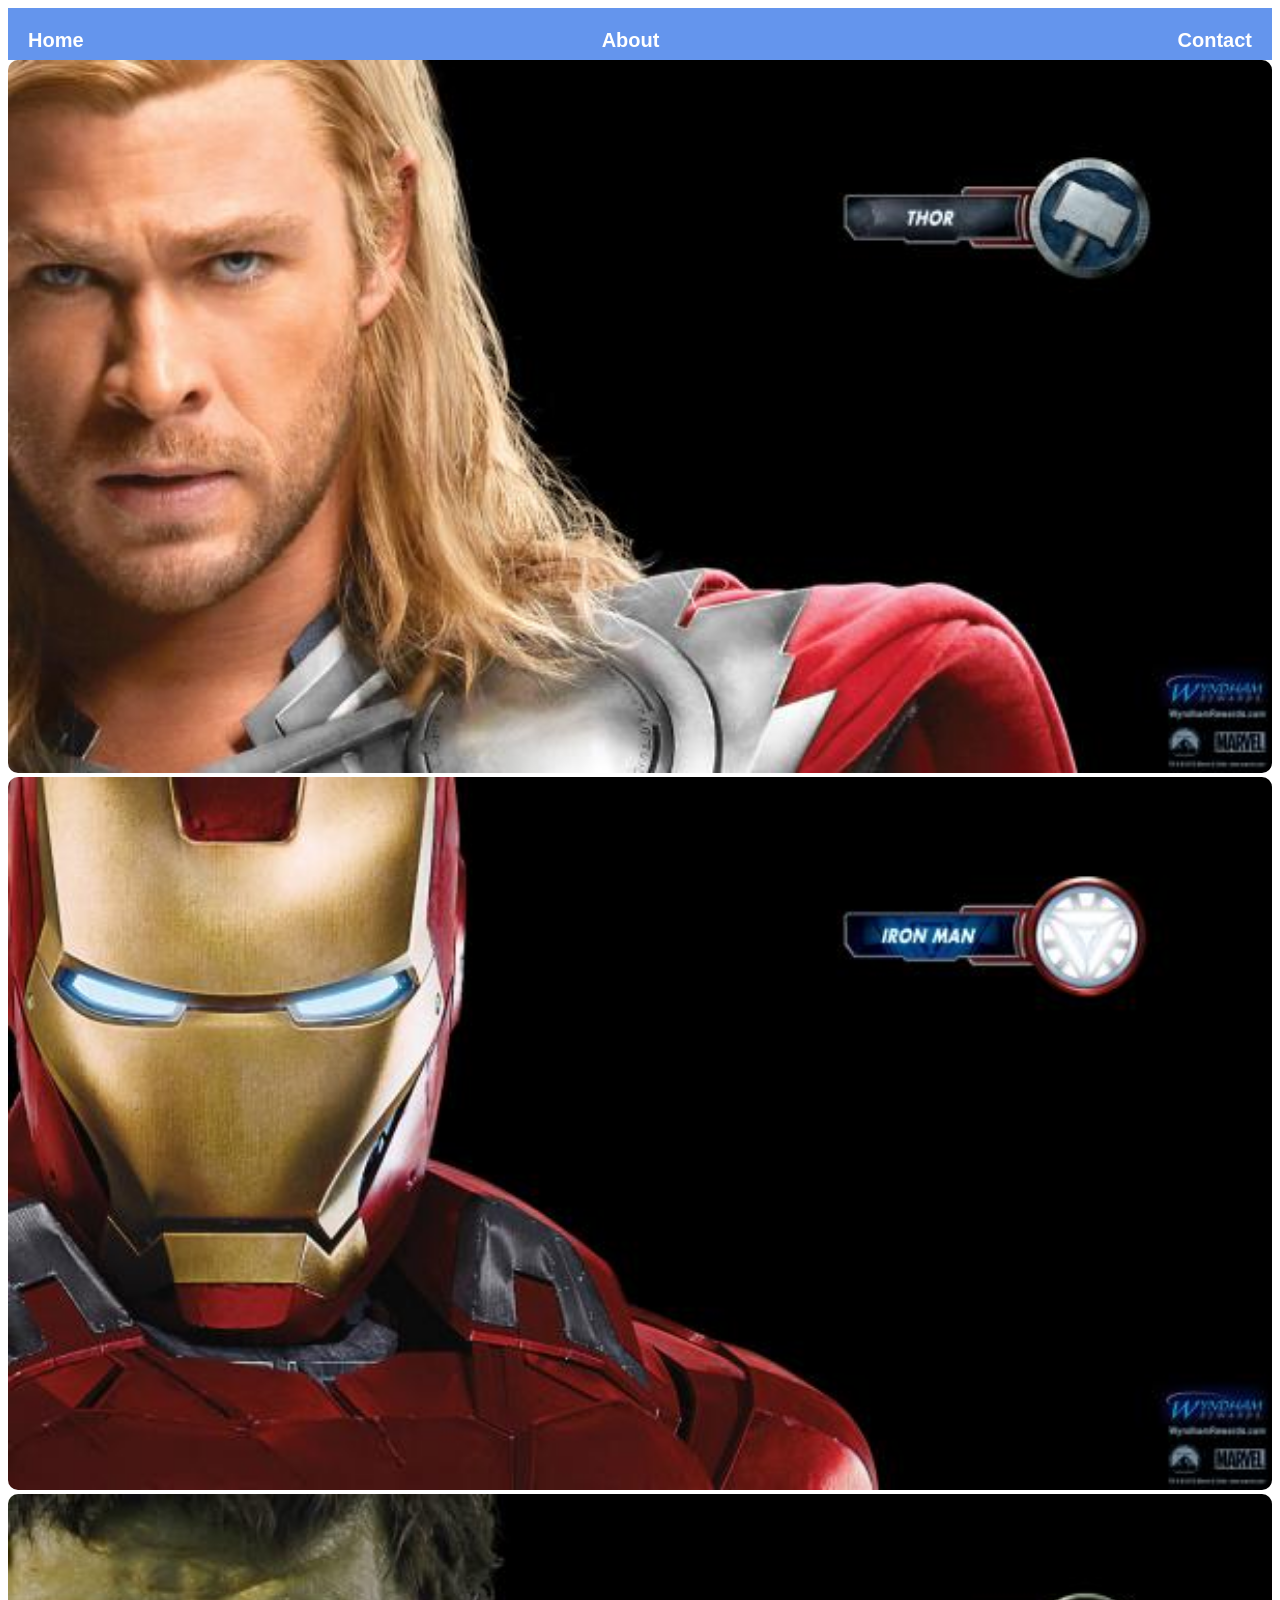
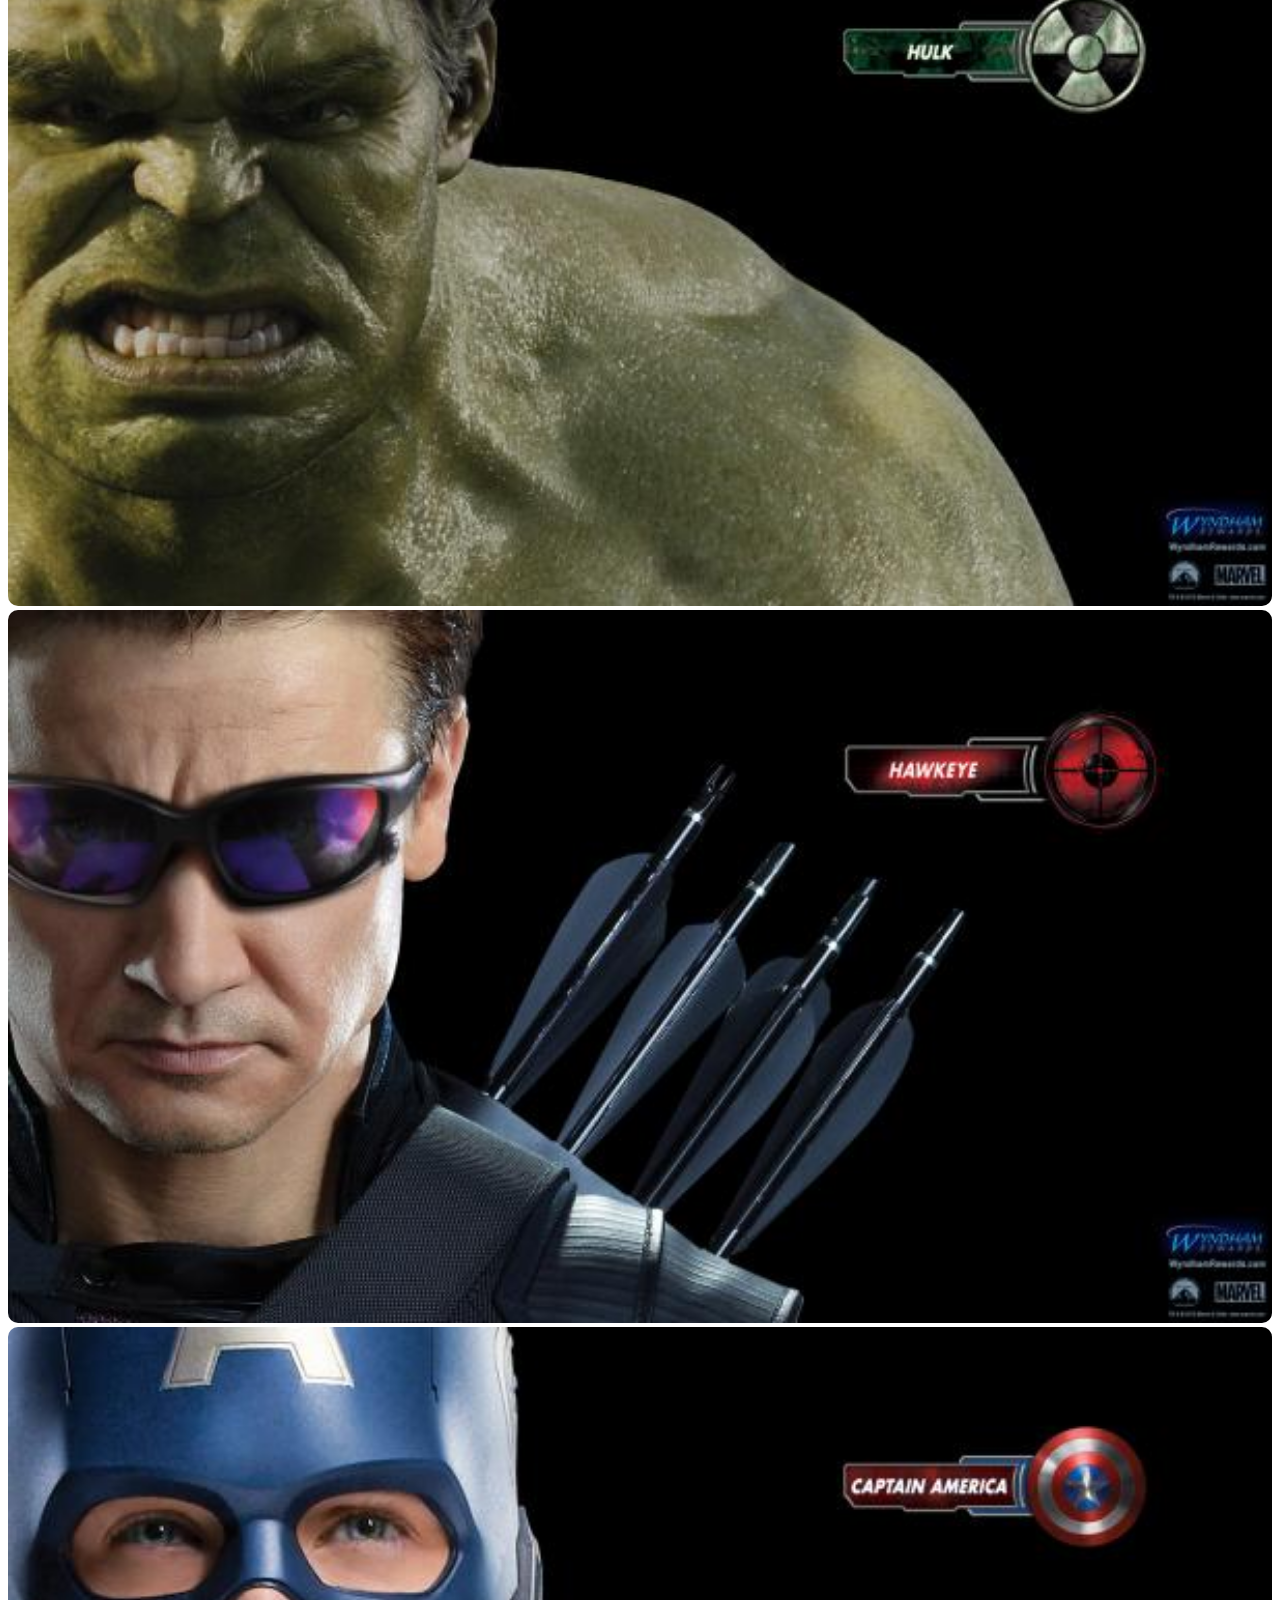
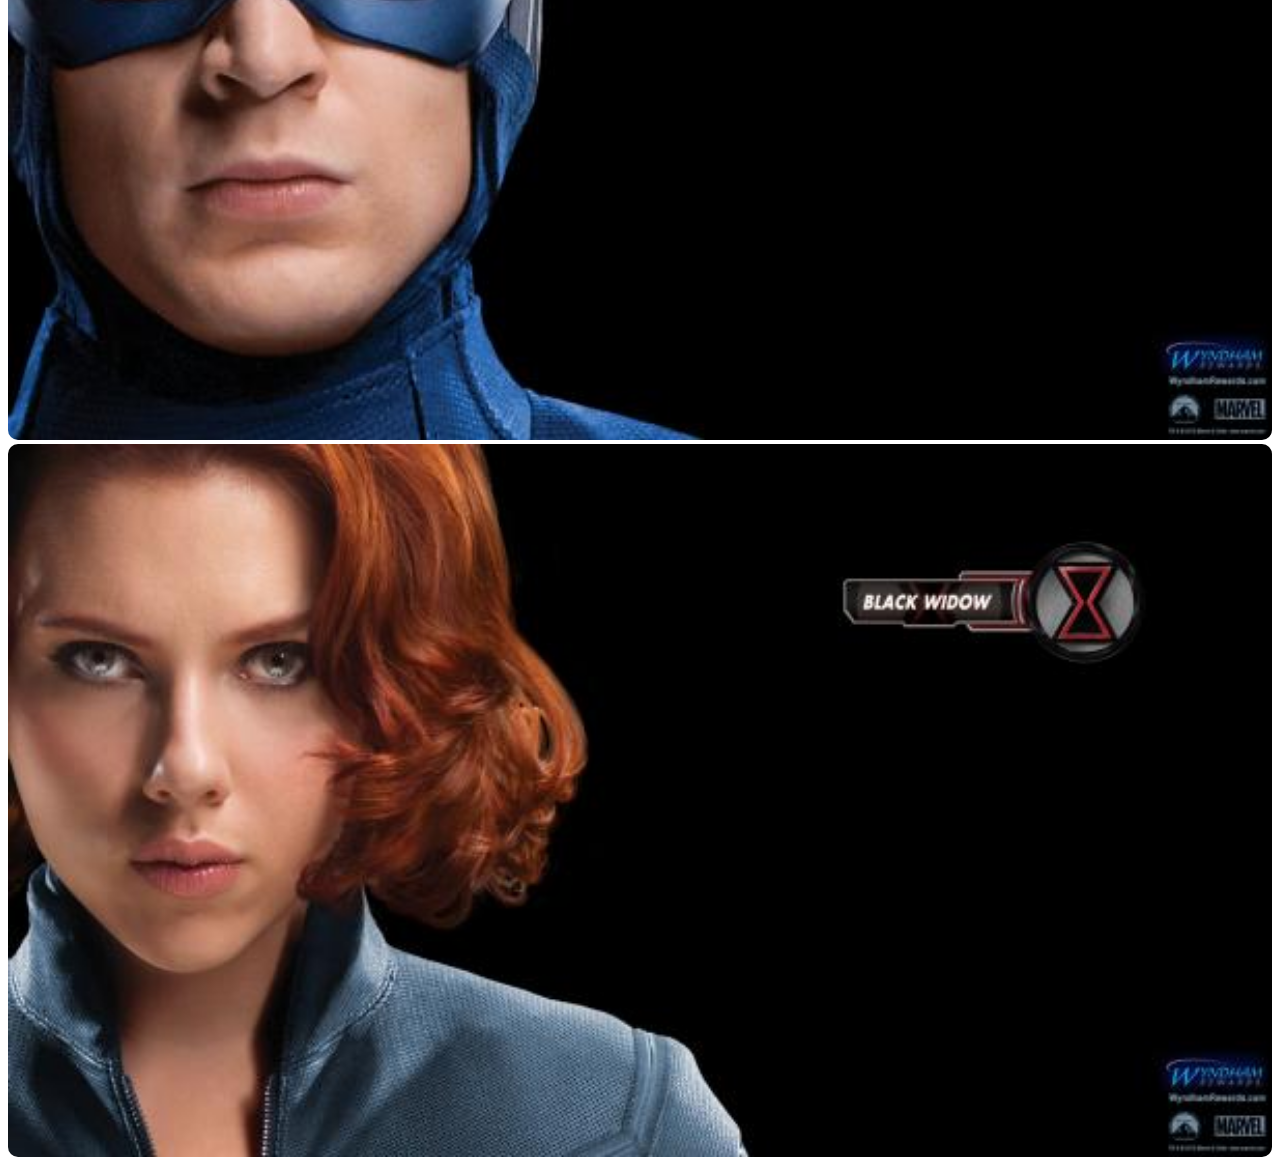
<file: index.html>
<!DOCTYPE html>
<html>
    <head>
        <link rel="stylesheet" href="style.css">
    </head>
    <body>
        <div id="menu">
            <a href="index.html">Home</a>
            <a href="about.html">About</a>
            <a href="contact.html">Contact</a>
        </div>
        <div class="gallery">
            <a href="avenger-1.html"><img src="images/avengers_01.jpg"/></a>
            <a href="avenger-2.html"><img src="images/avengers_02.jpg"/></a>
            <a href="avenger-3.html"><img src="images/avengers_03.jpg"/></a>
            <a href="avenger-4.html"><img src="images/avengers_04.jpg"/></a>
            <a href="avenger-5.html"><img src="images/avengers_05.jpg"/></a>
            <a href="avenger-6.html"><img src="images/avengers_06.jpg"/></a>
        </div>
    </body>
</html>
</file>
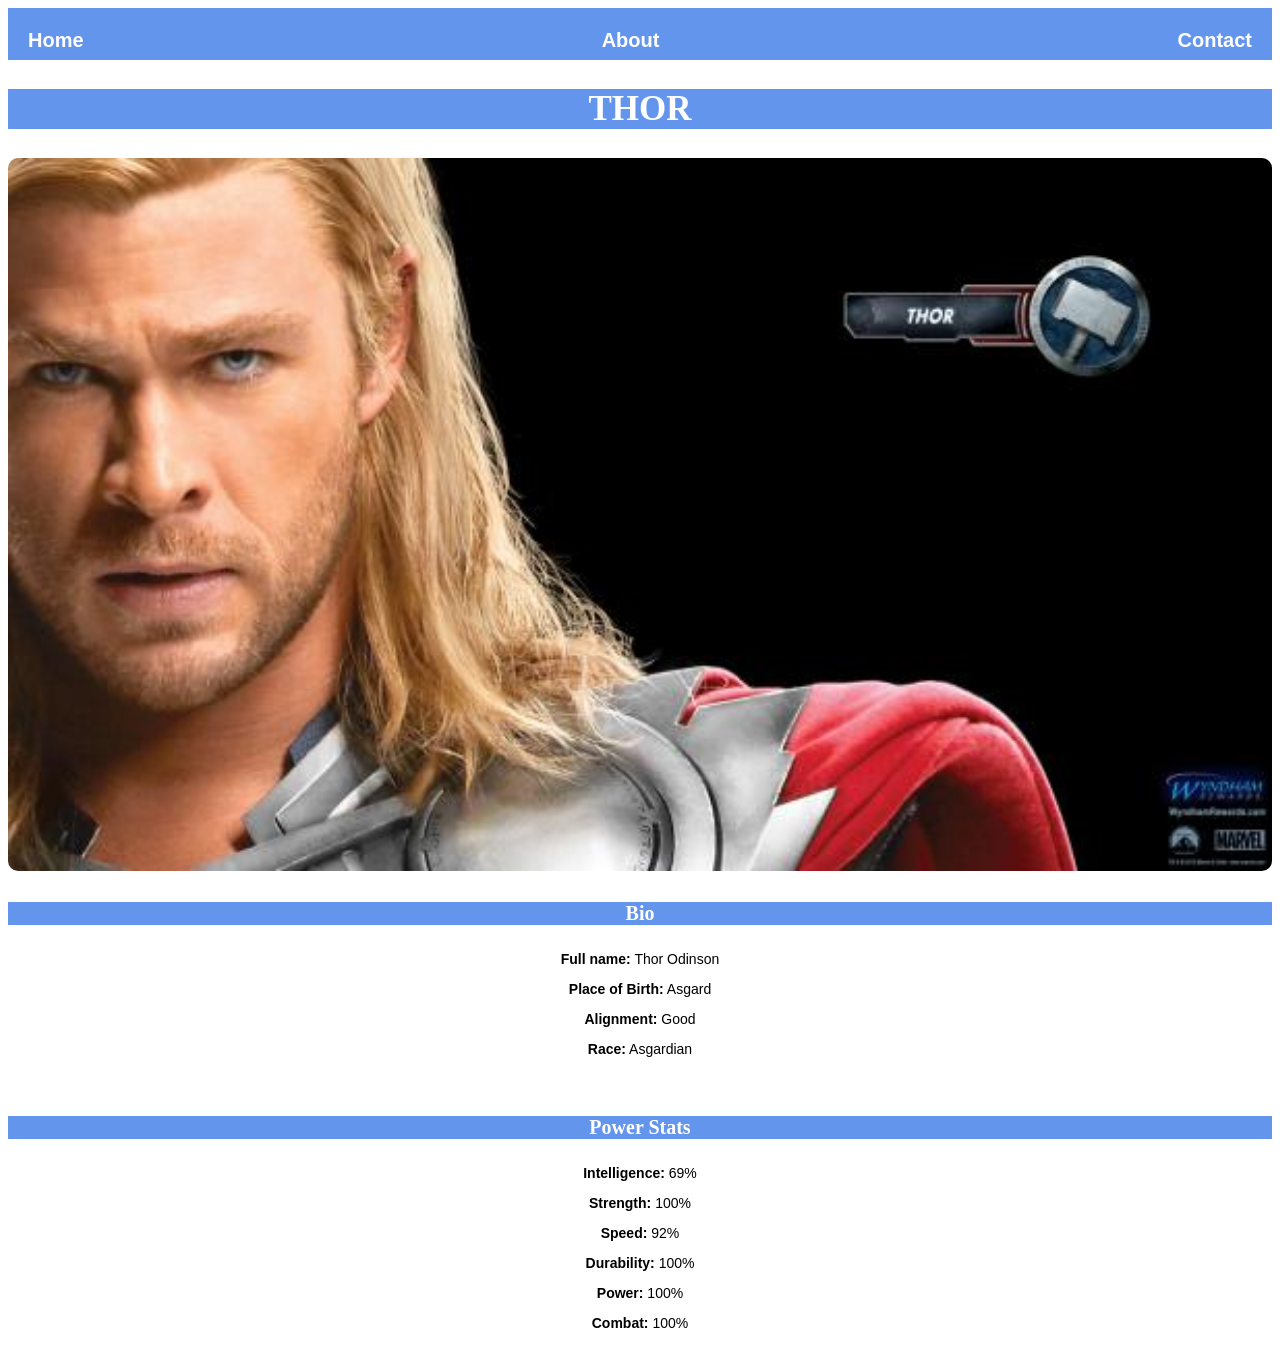
<file: avenger-1.html>
<!DOCTYPE html>
<html>
    <head>
        <link rel="stylesheet" href="style.css">
    </head>
    <body>
        <div id="menu">
            <a href="index.html">Home</a>
            <a href="about.html">About</a>
            <a href="contact.html">Contact</a>
        </div>
        <h2>Thor</h2>
        <div class="gallery">
            <img src="images/avengers_01.jpg"/>
        </div>
            <h4>Bio</h4>
                <p><b>Full name:</b> Thor Odinson</p>
                <p><b>Place of Birth:</b> Asgard</p>
                <p><b>Alignment:</b> Good</p>
                <p><b>Race:</b> Asgardian</p>

            <br>

            <h4>Power Stats</h4>
                <p><b>Intelligence:</b> 69%</p>
                <p><b>Strength:</b> 100%</p>
                <p><b>Speed:</b> 92%</p>
                <p><b>Durability:</b> 100%</p>
                <p><b>Power:</b> 100%</p>
                <p><b>Combat:</b> 100%</p>
    </body>
</html>
</file>
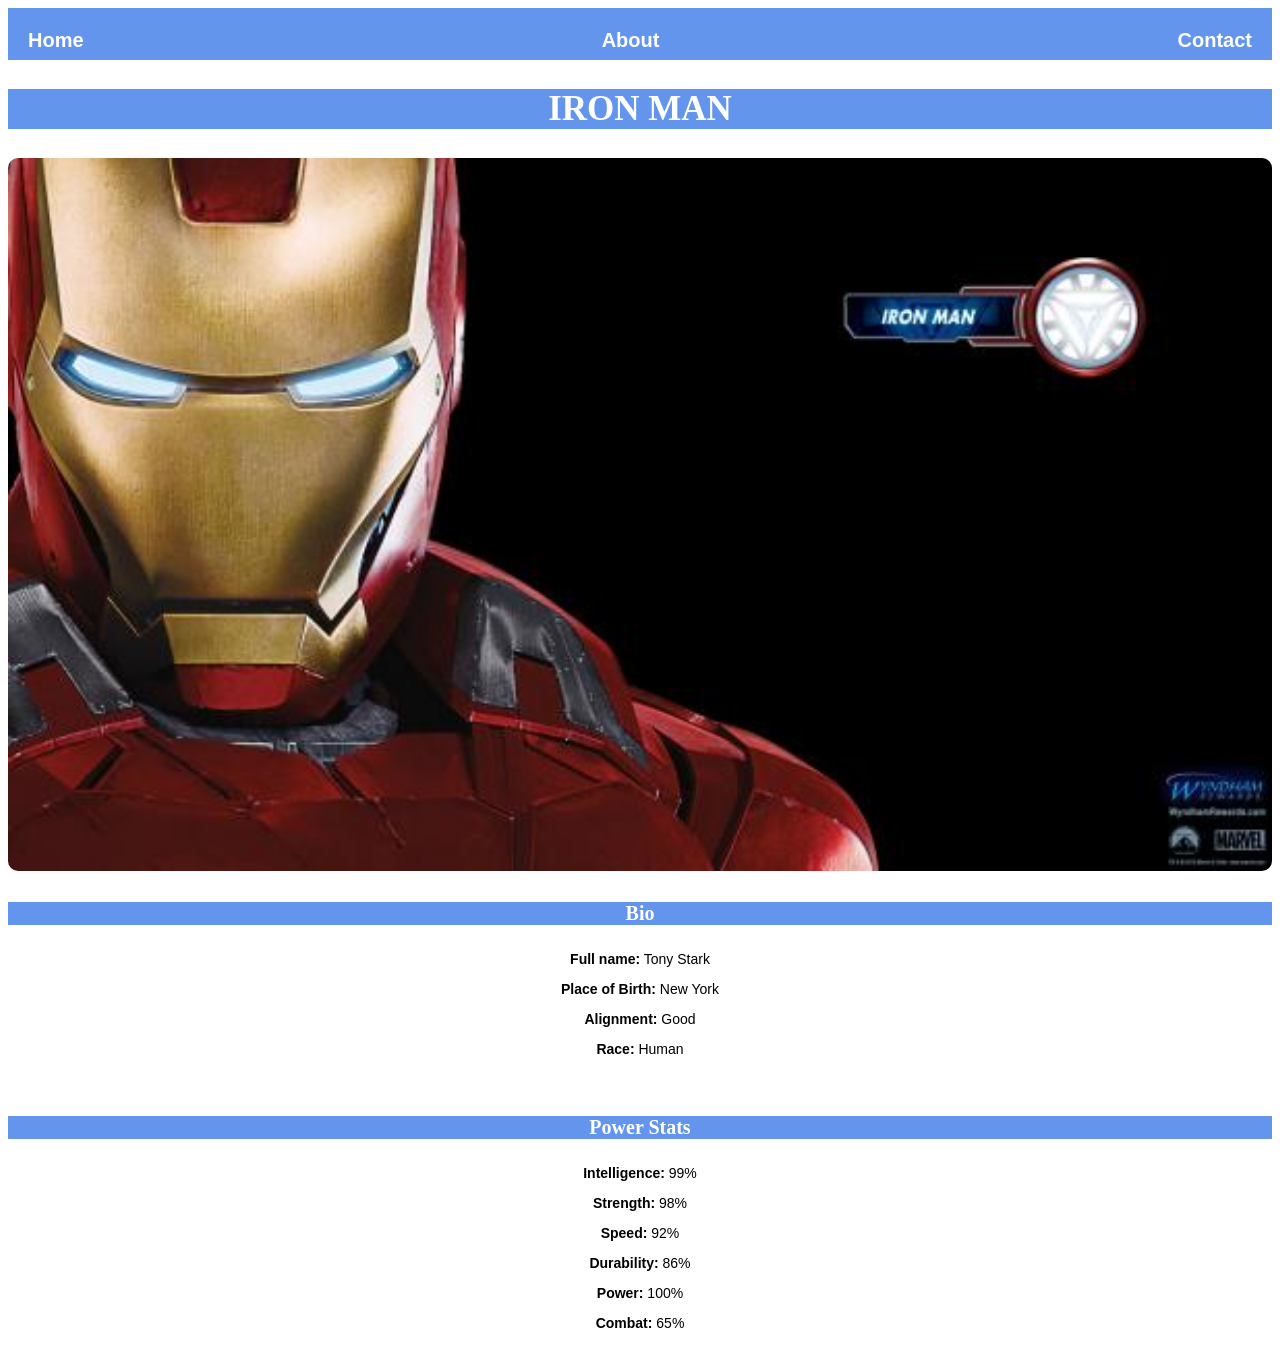
<file: avenger-2.html>
<!DOCTYPE html>
<html>
    <head>
        <link rel="stylesheet" href="style.css">
    </head>
    <body>
        <div id="menu">
            <a href="index.html">Home</a>
            <a href="about.html">About</a>
            <a href="contact.html">Contact</a>
        </div>
        <h2>Iron Man</h2>
        <div class="gallery">
            <img src="images/avengers_02.jpg"/>
        </div>
            <h4>Bio</h4>
                <p><b>Full name:</b> Tony Stark</p>
                <p><b>Place of Birth:</b> New York</p>
                <p><b>Alignment:</b> Good</p>
                <p><b>Race:</b> Human</p>

            <br>
            
            <h4>Power Stats</h4>
                <p><b>Intelligence:</b> 99%</p>
                <p><b>Strength:</b> 98%</p>
                <p><b>Speed:</b> 92%</p>
                <p><b>Durability:</b> 86%</p>
                <p><b>Power:</b> 100%</p>
                <p><b>Combat:</b> 65%</p>
    </body>
</html>
</file>
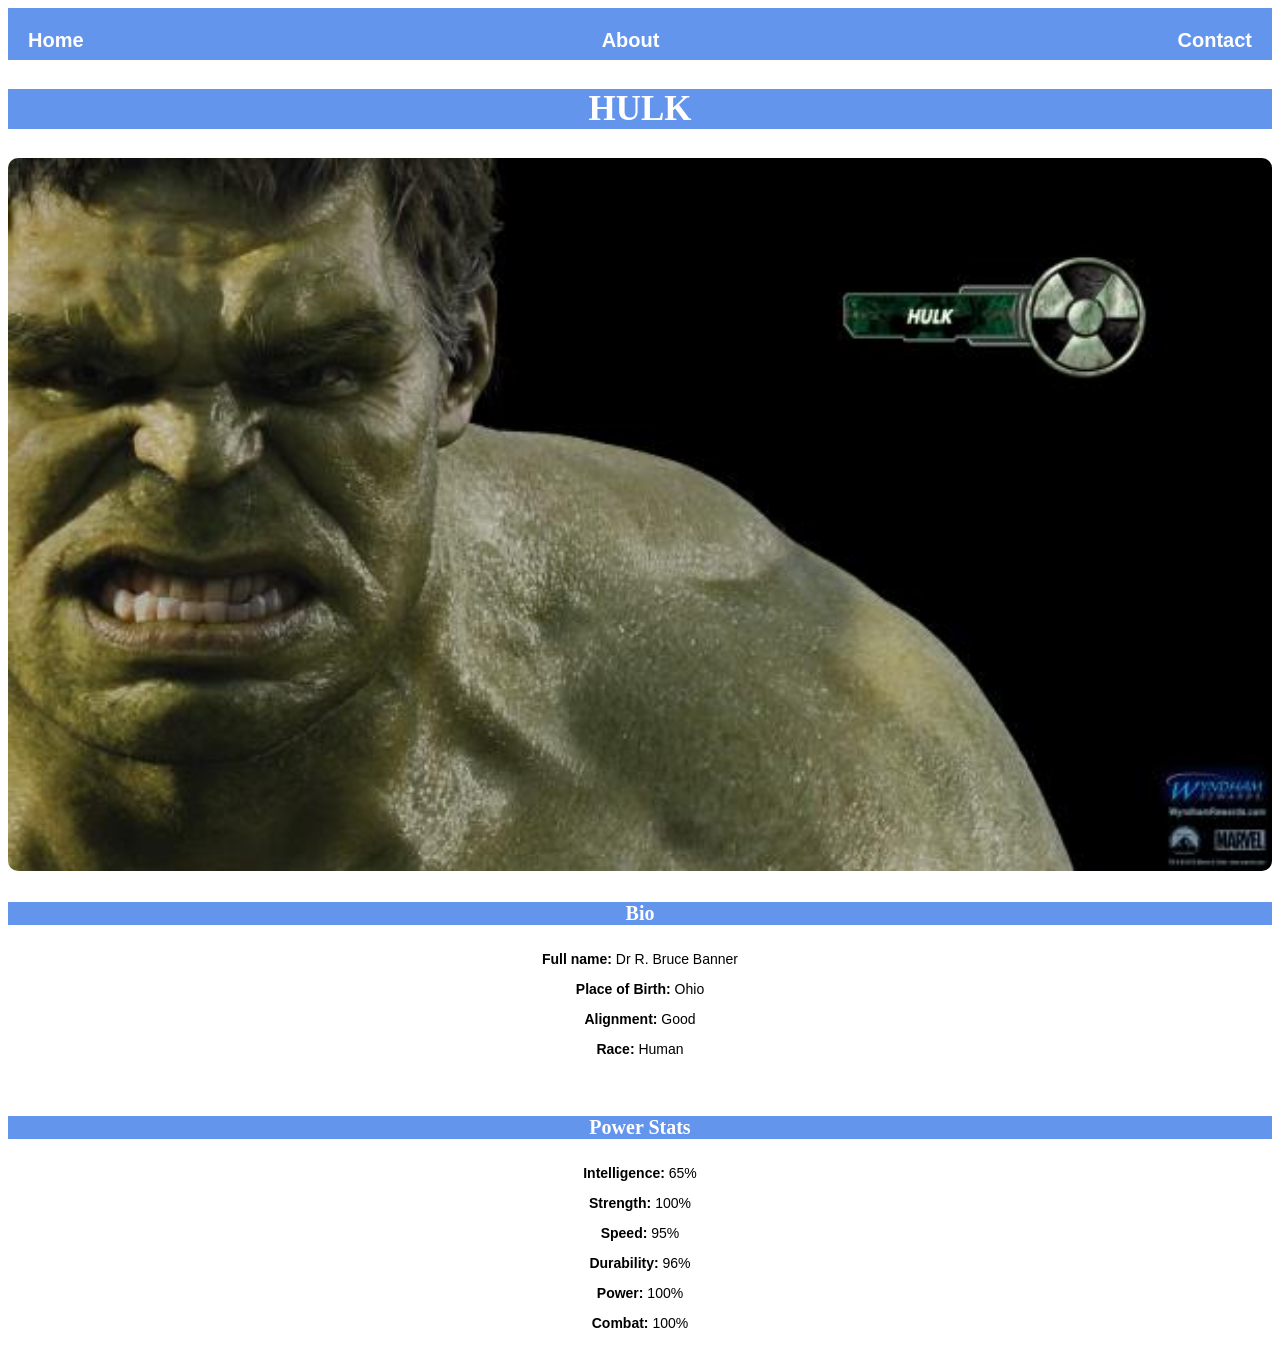
<file: avenger-3.html>
<!DOCTYPE html>
<html>
    <head>
        <link rel="stylesheet" href="style.css">
    </head>
    <body>
        <div id="menu">
            <a href="index.html">Home</a>
            <a href="about.html">About</a>
            <a href="contact.html">Contact</a>
        </div>
        <h2>Hulk</h2>
        <div class="gallery">
            <img src="images/avengers_03.jpg"/>
        </div>
            <h4>Bio</h4>
                <p><b>Full name:</b> Dr R. Bruce Banner</p>
                <p><b>Place of Birth:</b> Ohio</p>
                <p><b>Alignment:</b> Good</p>
                <p><b>Race:</b> Human</p>

            <br>
            
            <h4>Power Stats</h4>
                <p><b>Intelligence:</b> 65%</p>
                <p><b>Strength:</b> 100%</p>
                <p><b>Speed:</b> 95%</p>
                <p><b>Durability:</b> 96%</p>
                <p><b>Power:</b> 100%</p>
                <p><b>Combat:</b> 100%</p>
    </body>
</html>
</file>
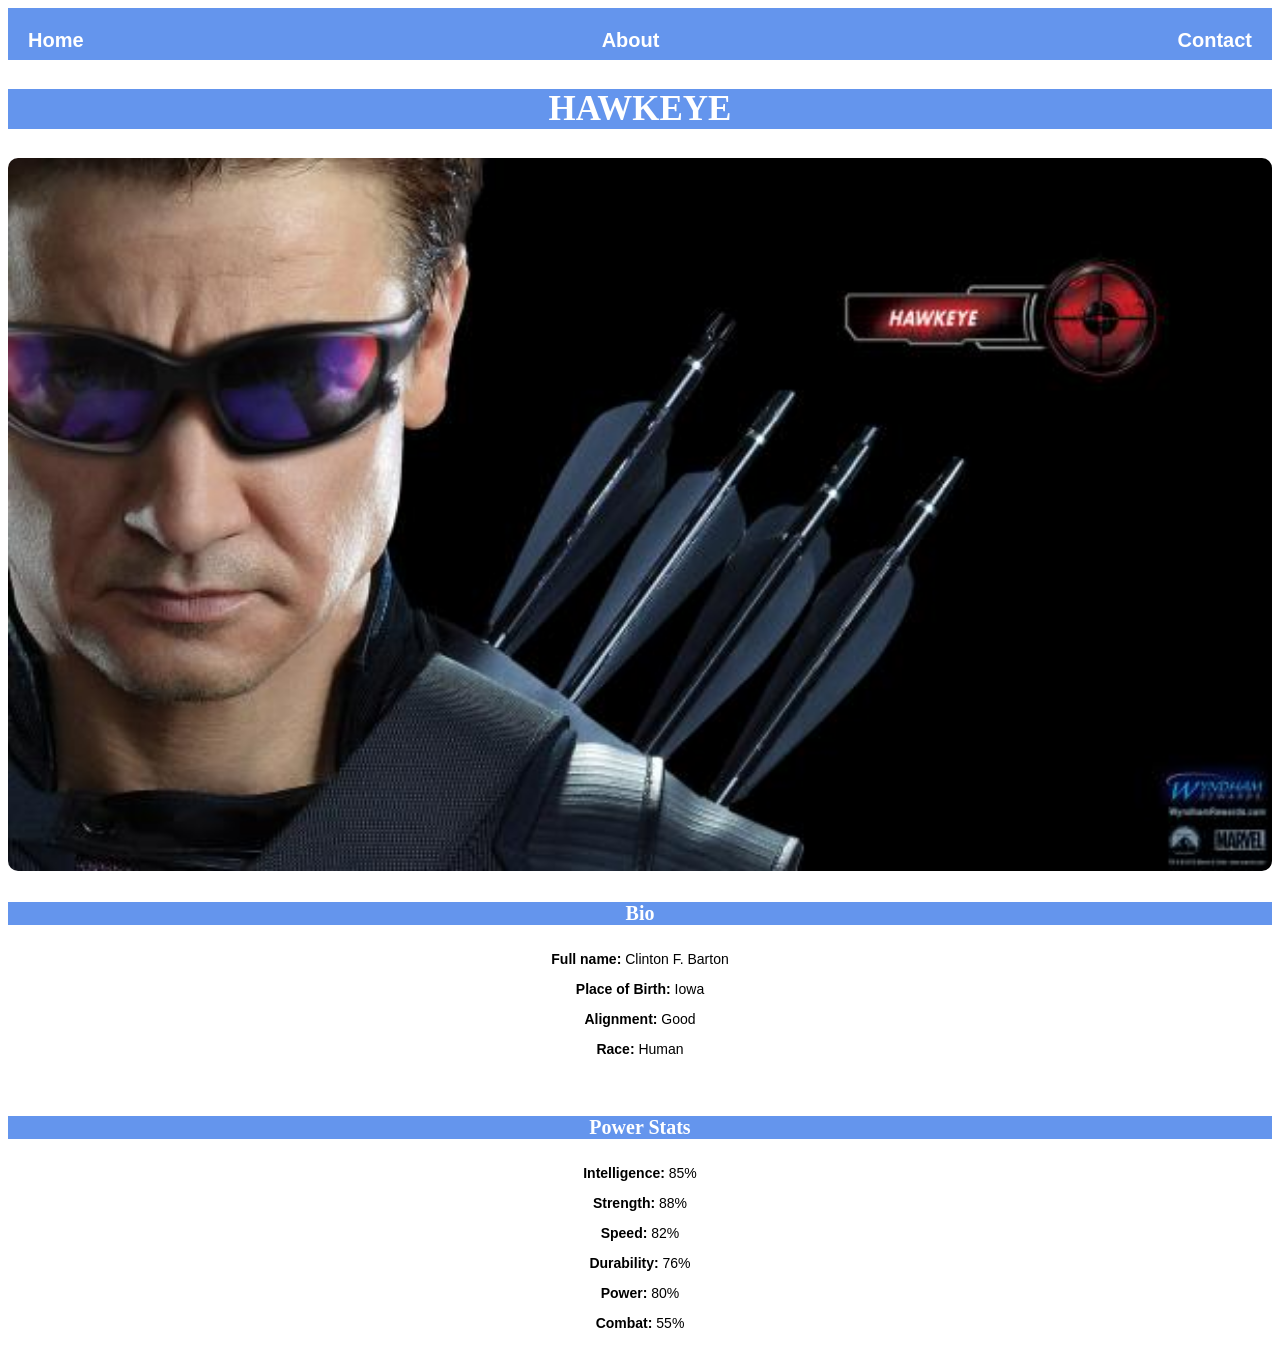
<file: avenger-4.html>
<!DOCTYPE html>
<html>
    <head>
        <link rel="stylesheet" href="style.css">
    </head>
    <body>
        <div id="menu">
            <a href="index.html">Home</a>
            <a href="about.html">About</a>
            <a href="contact.html">Contact</a>
        </div>
        <h2>Hawkeye</h2>
        <div class="gallery">
            <img src="images/avengers_04.jpg"/>
        </div>
            <h4>Bio</h4>
                <p><b>Full name:</b> Clinton F. Barton</p>
                <p><b>Place of Birth:</b> Iowa</p>
                <p><b>Alignment:</b> Good</p>
                <p><b>Race:</b> Human</p>

            <br>
            
            <h4>Power Stats</h4>
                <p><b>Intelligence:</b> 85%</p>
                <p><b>Strength:</b> 88%</p>
                <p><b>Speed:</b> 82%</p>
                <p><b>Durability:</b> 76%</p>
                <p><b>Power:</b> 80%</p>
                <p><b>Combat:</b> 55%</p>
    </body>
</html>
</file>
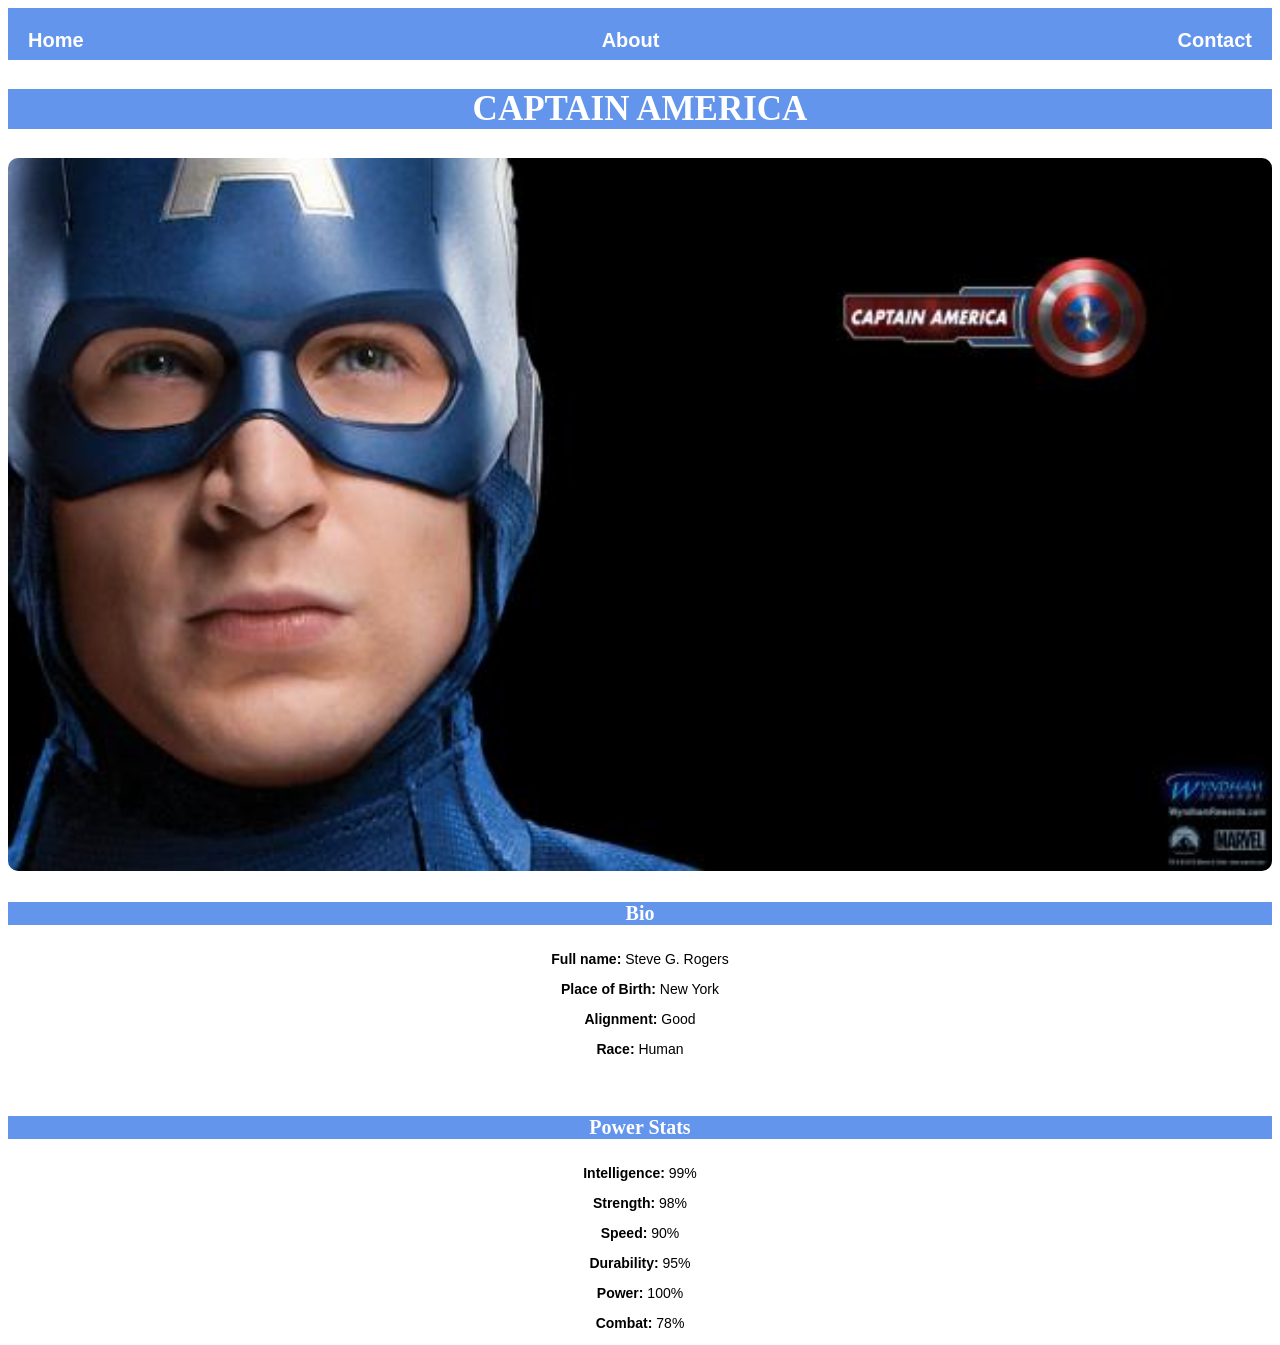
<file: avenger-5.html>
<!DOCTYPE html>
<html>
    <head>
        <link rel="stylesheet" href="style.css">
    </head>
    <body>
        <div id="menu">
            <a href="index.html">Home</a>
            <a href="about.html">About</a>
            <a href="contact.html">Contact</a>
        </div>
        <h2>Captain America</h2>
        <div class="gallery">
            <img src="images/avengers_05.jpg"/>
        </div>
            <h4>Bio</h4>
                <p><b>Full name:</b> Steve G. Rogers</p>
                <p><b>Place of Birth:</b> New York</p>
                <p><b>Alignment:</b> Good</p>
                <p><b>Race:</b> Human</p>

            <br>
            
            <h4>Power Stats</h4>
                <p><b>Intelligence:</b> 99%</p>
                <p><b>Strength:</b> 98%</p>
                <p><b>Speed:</b> 90%</p>
                <p><b>Durability:</b> 95%</p>
                <p><b>Power:</b> 100%</p>
                <p><b>Combat:</b> 78%</p>
    </body>
</html>
</file>
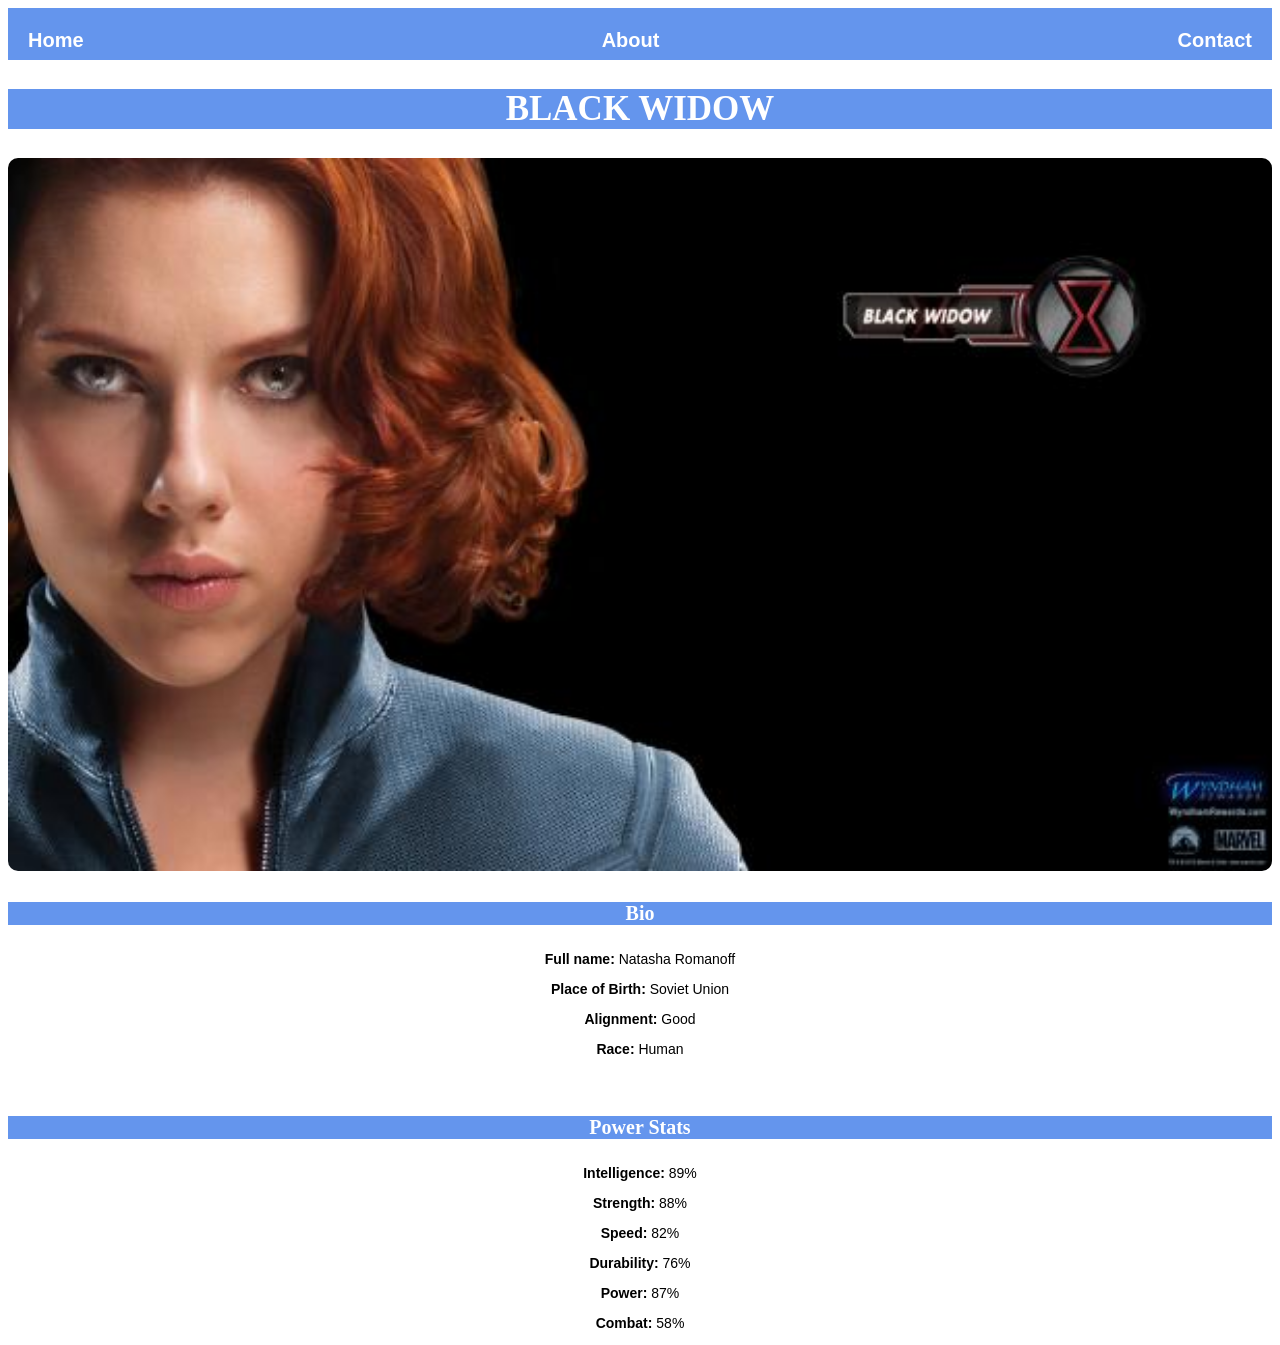
<file: avenger-6.html>
<!DOCTYPE html>
<html>
    <head>
        <link rel="stylesheet" href="style.css">
    </head>
    <body>
        <div id="menu">
            <a href="index.html">Home</a>
            <a href="about.html">About</a>
            <a href="contact.html">Contact</a>
        </div>
        <h2>Black Widow</h2>
        <div class="gallery">
            <img src="images/avengers_06.jpg"/>
        </div>
            <h4>Bio</h4>
                <p><b>Full name:</b> Natasha Romanoff</p>
                <p><b>Place of Birth:</b> Soviet Union</p>
                <p><b>Alignment:</b> Good</p>
                <p><b>Race:</b> Human</p>

            <br>
            
            <h4>Power Stats</h4>
                <p><b>Intelligence:</b> 89%</p>
                <p><b>Strength:</b> 88%</p>
                <p><b>Speed:</b> 82%</p>
                <p><b>Durability:</b> 76%</p>
                <p><b>Power:</b> 87%</p>
                <p><b>Combat:</b> 58%</p>
    </body>
</html>
</file>
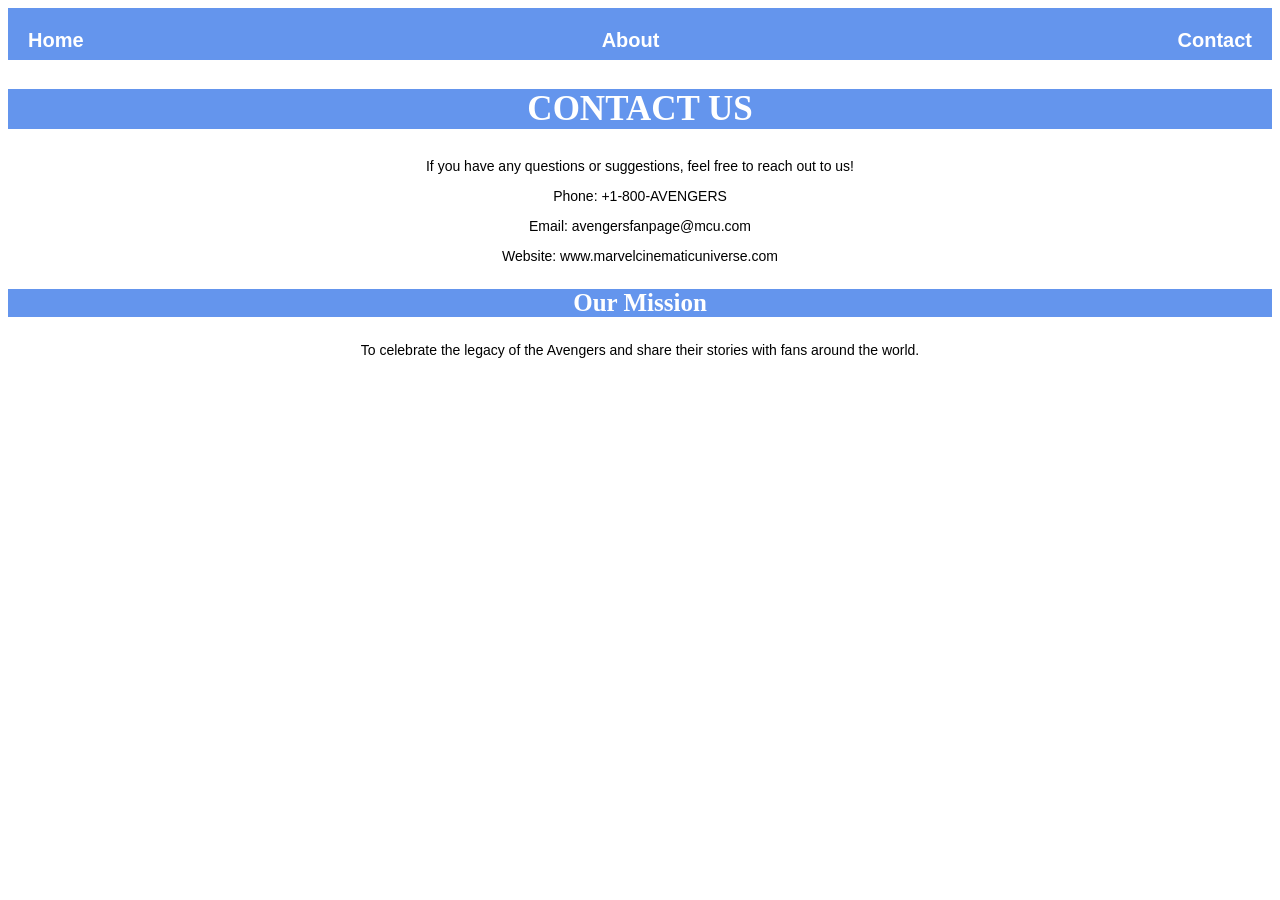
<file: contact.html>
<!DOCTYPE html>
<html>
    <head>
        <link rel="stylesheet" href="style.css">
    </head>
    <body>
        <div id="menu">
            <a href="index.html">Home</a>
            <a href="about.html">About</a>
            <a href="contact.html">Contact</a>
        </div>
        <h2>Contact us</h2>
        <p>If you have any questions or suggestions, feel free to reach out to us!</p>
        <p>Phone: +1-800-AVENGERS</p>
        <p>Email: avengersfanpage@mcu.com</p>
        <p>Website: www.marvelcinematicuniverse.com</p>

        <h3>Our Mission</h3>
        <p>To celebrate the legacy of the Avengers and share their stories with fans around the world.</p>
    </body>
</html>
</file>
<file: style.css>
.gallery img {
    width: 100%;
    height: 80%;
    border-radius: 10px;
    image-resolution: 72dpi;
}
h1 {
    text-align: center;
    font-family: Arial, Helvetica, sans-serif;
    color:rgb(0, 0, 0);
    font-size: 40px;
    font-weight: bold;
    text-transform: uppercase;
}
h2 {
    text-align: center;
    font-family:Georgia, 'Times New Roman', Times, serif;
    color:rgb(255, 255, 255);
    font-size: 35px;
    font-weight: bold;
    text-transform: uppercase;
    background-color: cornflowerblue;
}
h3 {
    text-align: center;
    font-family: 'Times New Roman', Times, serif;
    color:rgb(255, 255, 255);
    font-size: 25px;
    font-weight: bold;
    background-color: cornflowerblue;
}
h4 {
    text-align: center;
    font-family: 'Times New Roman', Times, serif;
    color:rgb(255, 255, 255);
    font-size: 20px;
    font-weight: bold;
    background-color: cornflowerblue;
}
p{
    text-align: center;
    font-family:'Gill Sans', 'Gill Sans MT', Calibri, 'Trebuchet MS', sans-serif;
    color:rgb(0, 0, 0);
    font-size: 14px;
}
#menu {
    width: 100%;
    height: 40px;
    background-color: cornflowerblue;
    padding-top: 12px;
    display: flex;
    justify-content: space-between;
    align-items: center;
    
}
#menu a{
    color: white;
    font-family: Helvetica, sans-serif;
    font-size: 20px;
    text-decoration: none;
    font-weight: 800;

    padding-left: 20px;
    padding-right: 20px;
}
#menu a:hover{
    color: #5077bd;
}
</file>
